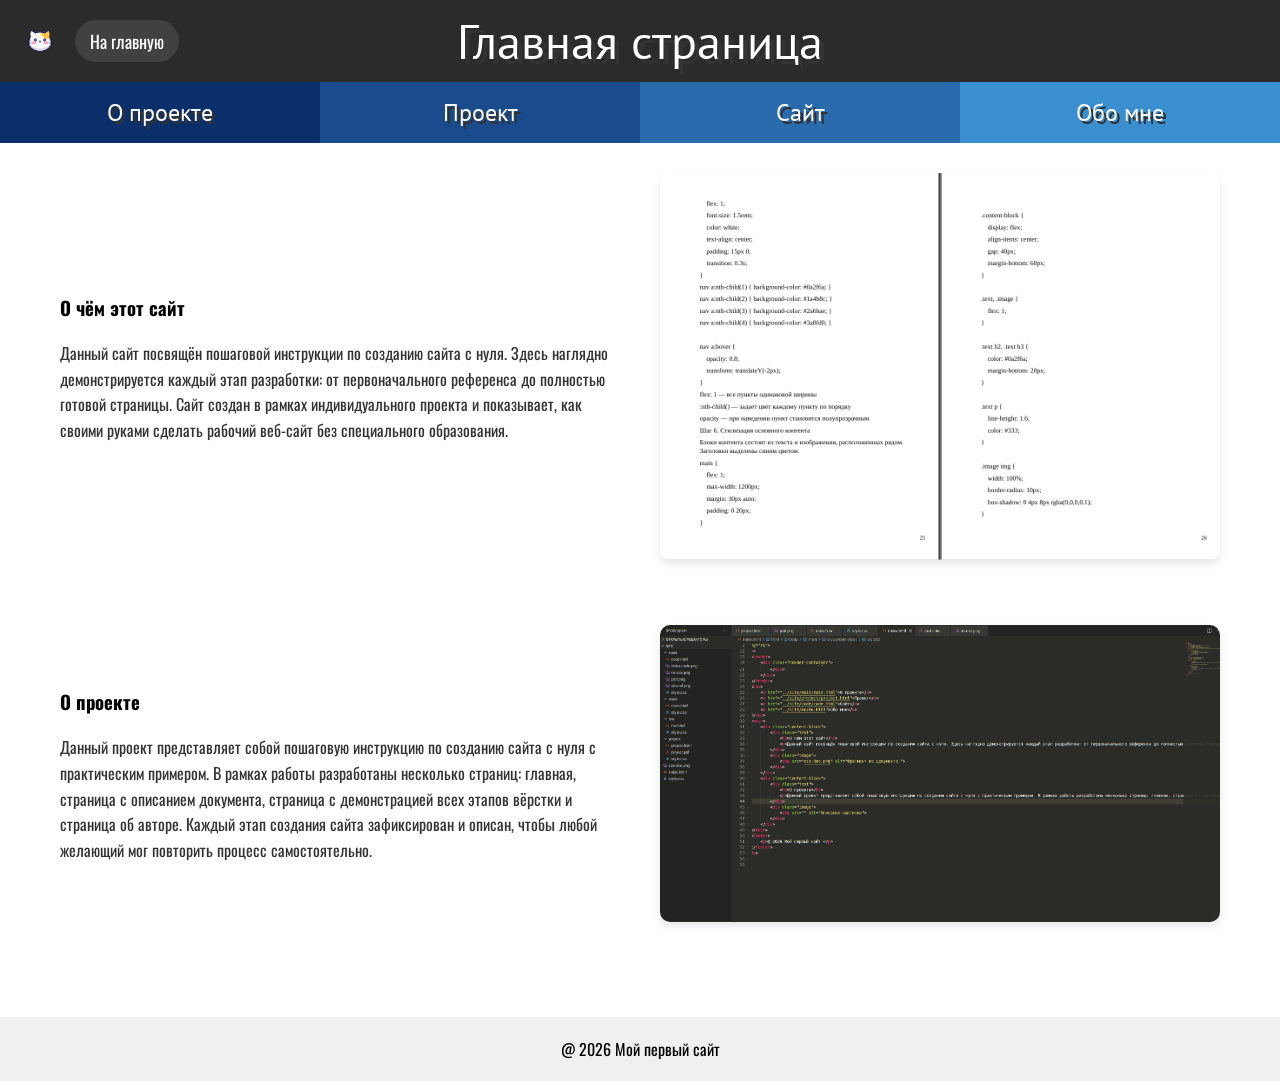
<file: index.html>
<!DOCTYPE html>
<html lang="ru"> 
    <head>
        <meta charset="UTF-8">
        <title>Проект: как создать сайт с нуля</title>
        <meta name="viewport" content="width=device-width, initial-scale=1.0">
        <link rel="stylesheet" href="i-style.css">
        <link rel="preconnect" href="https://fonts.googleapis.com">
        <link rel="preconnect" href="https://fonts.gstatic.com" crossorigin>
        <link href="https://fonts.googleapis.com/css2?family=Oswald:wght@200..700&family=PT+Sans:ital,wght@0,400;0,700;1,400;1,700&display=swap" rel="stylesheet">
    </head>
    <body>
        <header>
            <div class="header-container">
                <div class="header-left">
                    <img src="logo-cat.png" alt="Логотип" class="site-logo">
                    <a href="index.html" class="home-link">На главную</a>
                </div>
                <h2>Главная страница</h2>
                <div class="header-right">
                </div>
            </div>
        </header>
        <nav>
            <a href="main/main.html">О проекте</a>
            <a href="project/project.html">Проект</a>
            <a href="code/code.html">Сайт</a>
            <a href="me/me.html">Обо мне</a>
        </nav>
        <main>
            <div class="content-block">
                <div class="text">
                    <h3>О чём этот сайт</h3>
                    <p>Данный сайт посвящён пошаговой инструкции по созданию сайта с нуля. Здесь наглядно демонстрируется каждый этап разработки: от первоначального референса до полностью готовой страницы. Сайт создан в рамках индивидуального проекта и показывает, как своими руками сделать рабочий веб-сайт без специального образования.</p>
                </div>
                <div class="image">
                    <img src="css-doc.png" alt="Фрагмент из документа.">
                </div>
            </div>
            <div class="content-block">
                <div class="text">
                    <h3>О проекте</h3>
                    <p>Данный проект представляет собой пошаговую инструкцию по созданию сайта с нуля с практическим примером. В рамках работы разработаны несколько страниц: главная, страница с описанием документа, страница с демонстрацией всех этапов вёрстки и страница об авторе. Каждый этап создания сайта зафиксирован и описан, чтобы любой желающий мог повторить процесс самостоятельно.</p>
                </div>
                <div class="image">
                    <img src="vs.png" alt="Окно VS Code">
                </div>
            </div>
        </main>
        <footer>
            <p>@ 2026 Мой первый сайт </p>
        </footer> 
    </body>

</html>
</file>
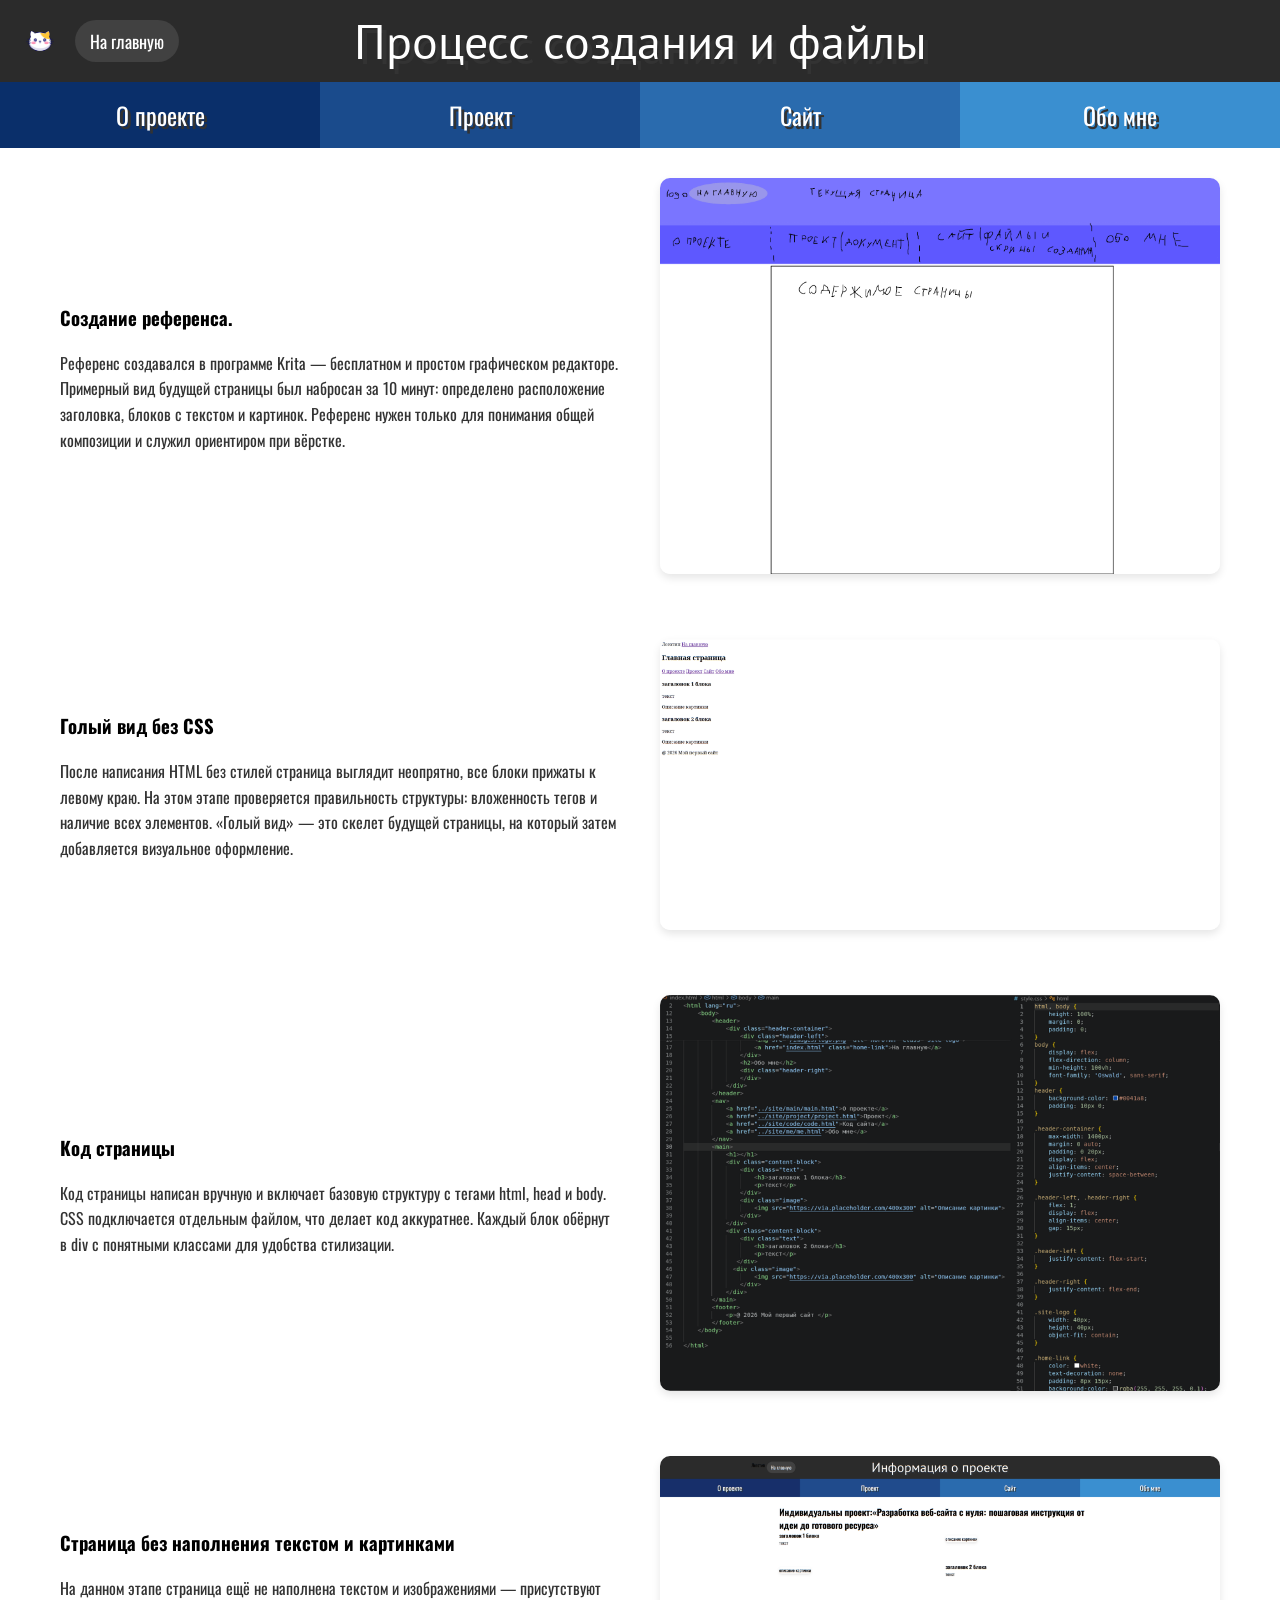
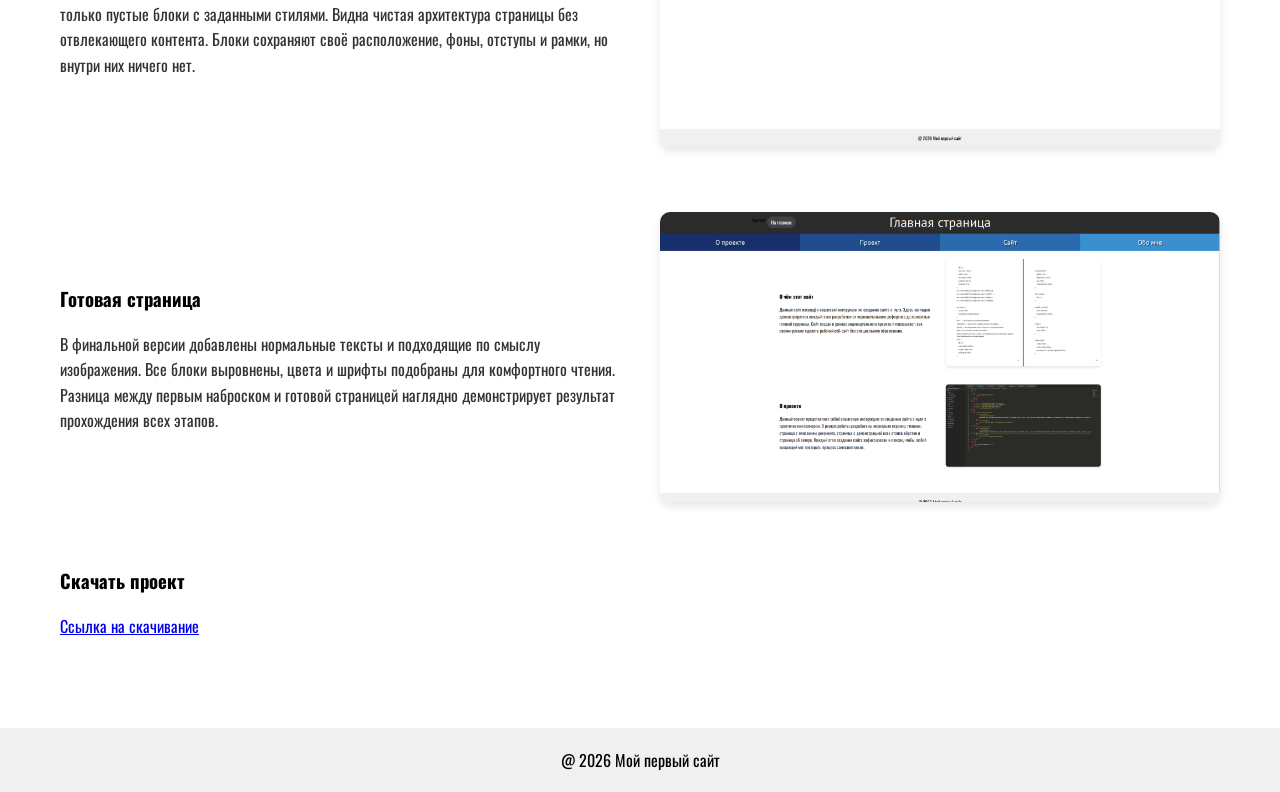
<file: code/code.html>
<!DOCTYPE html>
<html lang="ru"> 
    <head>
        <meta charset="UTF-8">
        <title>Проект: как создать сайт с нуля</title>
        <meta name="viewport" content="width=device-width, initial-scale=1.0">
        <link rel="stylesheet" href="c-style.css">
        <link rel="preconnect" href="https://fonts.googleapis.com">
        <link rel="preconnect" href="https://fonts.gstatic.com" crossorigin>
        <link href="https://fonts.googleapis.com/css2?family=Oswald:wght@200..700&family=PT+Sans:ital,wght@0,400;0,700;1,400;1,700&display=swap" rel="stylesheet">
    </head>
    <body>
        <header>
            <div class="header-container">
                <div class="header-left">
                    <img src="../logo-cat.png" alt="Логотип" class="site-logo">
                    <a href="../index.html" class="home-link">На главную</a>
                </div>
                <h2>Процесс создания и файлы</h2> 
                <div class="header-right">
                </div>
            </div>
        </header>
        <nav>
            <a href="../main/main.html">О проекте</a>
            <a href="../project/project.html">Проект</a>
            <a href="../code/code.html">Сайт</a>
            <a href="../me/me.html">Обо мне</a>
        </nav>
        <main>
             <h1></h1>
            <div class="content-block">
                <div class="text">
                    <h3>Создание референса.</h3>
                    <p>Референс создавался в программе Krita — бесплатном и простом графическом редакторе. Примерный вид будущей страницы был набросан за 10 минут: определено расположение заголовка, блоков с текстом и картинок. Референс нужен только для понимания общей композиции и служил ориентиром при вёрстке.</p>
                </div>
                <div class="image">
                    <img src="site-ref.png" alt="Примерный вид сайта нарисованный в программе Krita за 10 минут">
                </div>
            </div>
            <div class="content-block">
                <div class="text">
                    <h3>Голый вид без CSS</h3>
                    <p>После написания HTML без стилей страница выглядит неопрятно, все блоки прижаты к левому краю. На этом этапе проверяется правильность структуры: вложенность тегов и наличие всех элементов. «Голый вид» — это скелет будущей страницы, на который затем добавляется визуальное оформление.</p>
                </div>
                <div class="image">
                    <img src="no-css.png" alt="Страница сайта без стилей CSS">
                </div>
            </div>
            <div class="content-block">
                <div class="text">
                    <h3>Код страницы</h3>
                    <p>Код страницы написан вручную и включает базовую структуру с тегами html, head и body. CSS подключается отдельным файлом, что делает код аккуратнее. Каждый блок обёрнут в div с понятными классами для удобства стилизации.</p>
                </div>
                <div class="image">
                    
                    <img src="index-code.png" alt="Код главной страницы сайта">
                </div>
            </div>
            <div class="content-block">
                <div class="text">
                    <h3>Страница без наполнения текстом и картинками</h3>
                    <p>На данном этапе страница ещё не наполнена текстом и изображениями — присутствуют только пустые блоки с заданными стилями. Видна чистая архитектура страницы без отвлекающего контента. Блоки сохраняют своё расположение, фоны, отступы и рамки, но внутри них ничего нет.</p>
                </div>
                <div class="image">
                    <img src="part.png" alt="Страница сайта без наполнения">
                </div>
            </div>
            <div class="content-block">
                <div class="text">
                    <h3>Готовая страница</h3>
                    <p>В финальной версии добавлены нормальные тексты и подходящие по смыслу изображения. Все блоки выровнены, цвета и шрифты подобраны для комфортного чтения. Разница между первым наброском и готовой страницей наглядно демонстрирует результат прохождения всех этапов.</p>
                </div>
                <div class="image">
                    <img src="compl.png" alt="Готовая страница">
                </div>
            </div>
            <div class="content-block">
                <div class="text">
                    <h3>Скачать проект</h3>
                    <a href ="site.zip">Ссылка на скачивание</a>
                </div>
            </div>
        </main>
        <footer>
            <p>@ 2026 Мой первый сайт </p>
        </footer> 
    </body>
</html>
</file>
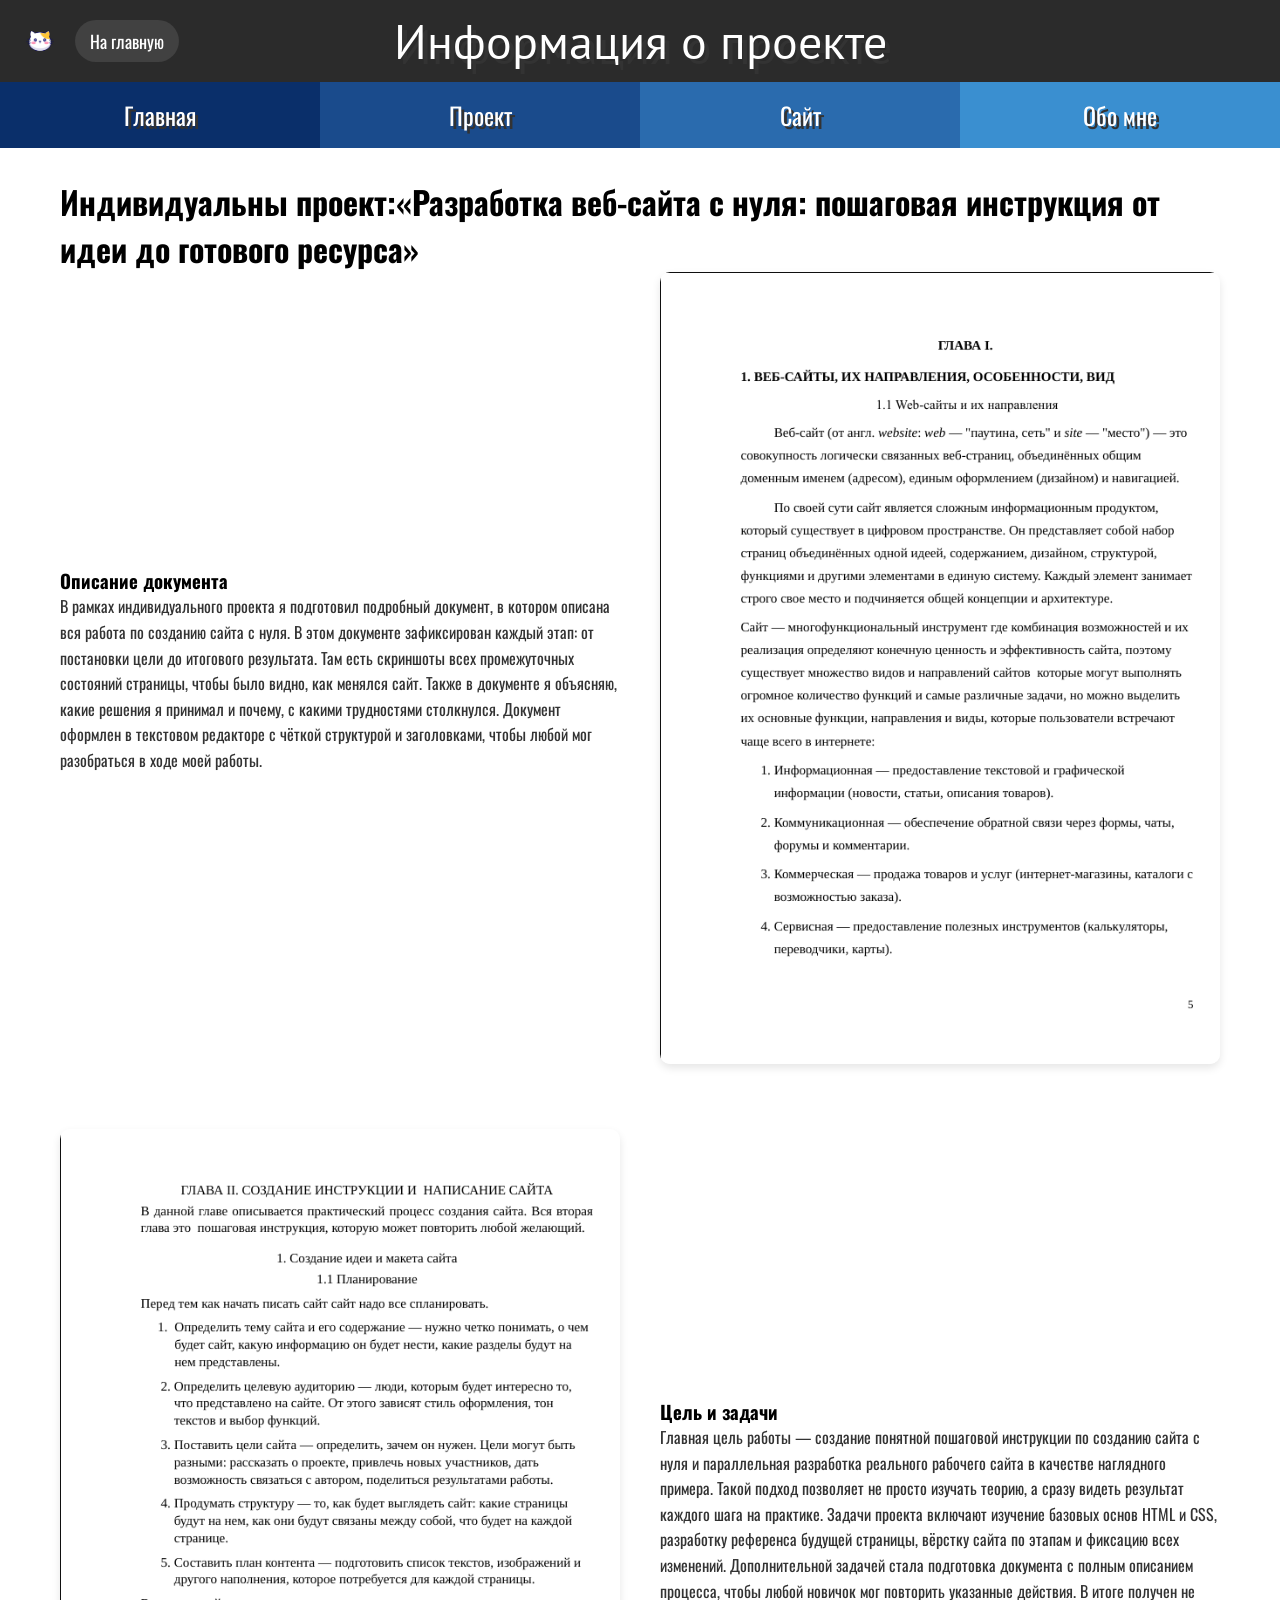
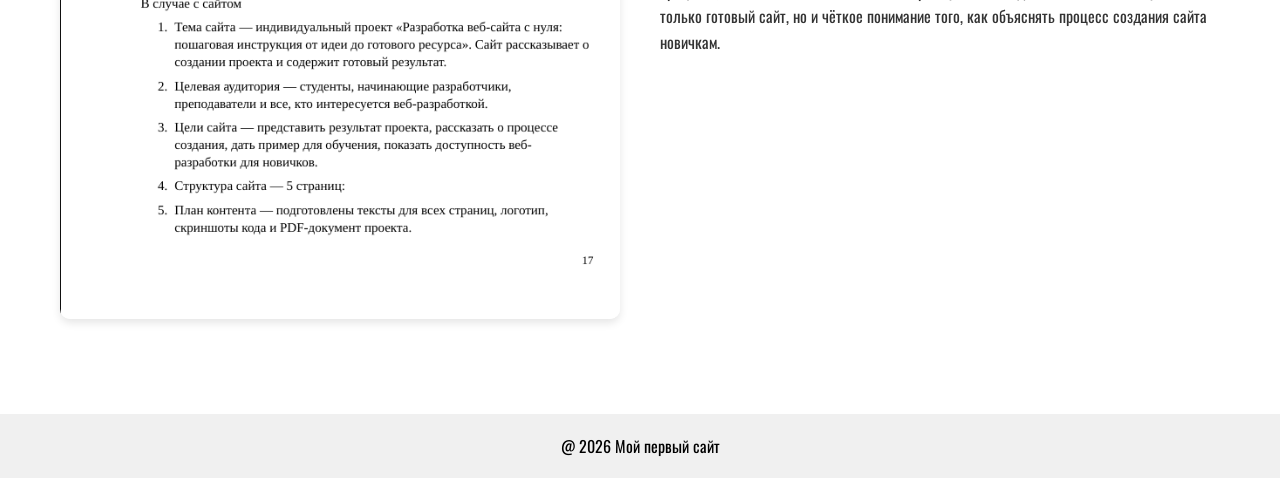
<file: main/main.html>
<!DOCTYPE html>
<html lang="ru"> 
    <head>
        <meta charset="UTF-8">
        <title>Проект: как создать сайт с нуля</title>
        <meta name="viewport" content="width=device-width, initial-scale=1.0">
        <link rel="stylesheet" href="ma-style.css">
        <link rel="preconnect" href="https://fonts.googleapis.com">
        <link rel="preconnect" href="https://fonts.gstatic.com" crossorigin>
        <link href="https://fonts.googleapis.com/css2?family=Oswald:wght@200..700&family=PT+Sans:ital,wght@0,400;0,700;1,400;1,700&display=swap" rel="stylesheet">
    </head>
    <body>
        <header>
            <div class="header-container">
                <div class="header-left">
                    <img src="../logo-cat.png" alt="Логотип" class="site-logo">
                    <a href="../index.html" class="home-link">На главную</a>
                </div>
                <h2>Информация о проекте</h2>
                <div class="header-right">
                </div>
            </div>
        </header>
        <nav>
            <a href="../index.html">Главная</a>
            <a href="../project/project.html">Проект</a>
            <a href="../code/code.html">Сайт</a>
            <a href="../me/me.html">Обо мне</a>
        </nav>
        <main>
            <h1>Индивидуальны проект:«Разработка веб-сайта с нуля: пошаговая инструкция от идеи до готового ресурса»</h1>
            <div class="content-block">
                <div class="text">
                    <h3>Описание документа</h3>
                    <p>В рамках индивидуального проекта я подготовил подробный документ, в котором описана вся работа по созданию сайта с нуля. В этом документе зафиксирован каждый этап: от постановки цели до итогового результата. Там есть скриншоты всех промежуточных состояний страницы, чтобы было видно, как менялся сайт. Также в документе я объясняю, какие решения я принимал и почему, с какими трудностями столкнулся. Документ оформлен в текстовом редакторе с чёткой структурой и заголовками, чтобы любой мог разобраться в ходе моей работы.</p>
                </div>
                <div class="image">
                    <img src="p1.png" alt="описание картинки">
                </div>
            </div>
            <div class="content-block reverse">
                <div class="text">
                    <h3>Цель и задачи</h3>
                    <p>Главная цель работы — создание понятной пошаговой инструкции по созданию сайта с нуля и параллельная разработка реального рабочего сайта в качестве наглядного примера. Такой подход позволяет не просто изучать теорию, а сразу видеть результат каждого шага на практике. Задачи проекта включают изучение базовых основ HTML и CSS, разработку референса будущей страницы, вёрстку сайта по этапам и фиксацию всех изменений. Дополнительной задачей стала подготовка документа с полным описанием процесса, чтобы любой новичок мог повторить указанные действия. В итоге получен не только готовый сайт, но и чёткое понимание того, как объяснять процесс создания сайта новичкам.</p>
               </div>
              <div class="image">
                    <img src="p2.png" alt="описание картинки">
                </div>
            </div>
        </main>
        <footer>
            <p>@ 2026 Мой первый сайт </p>
        </footer> 
    </body>

</html>
</file>
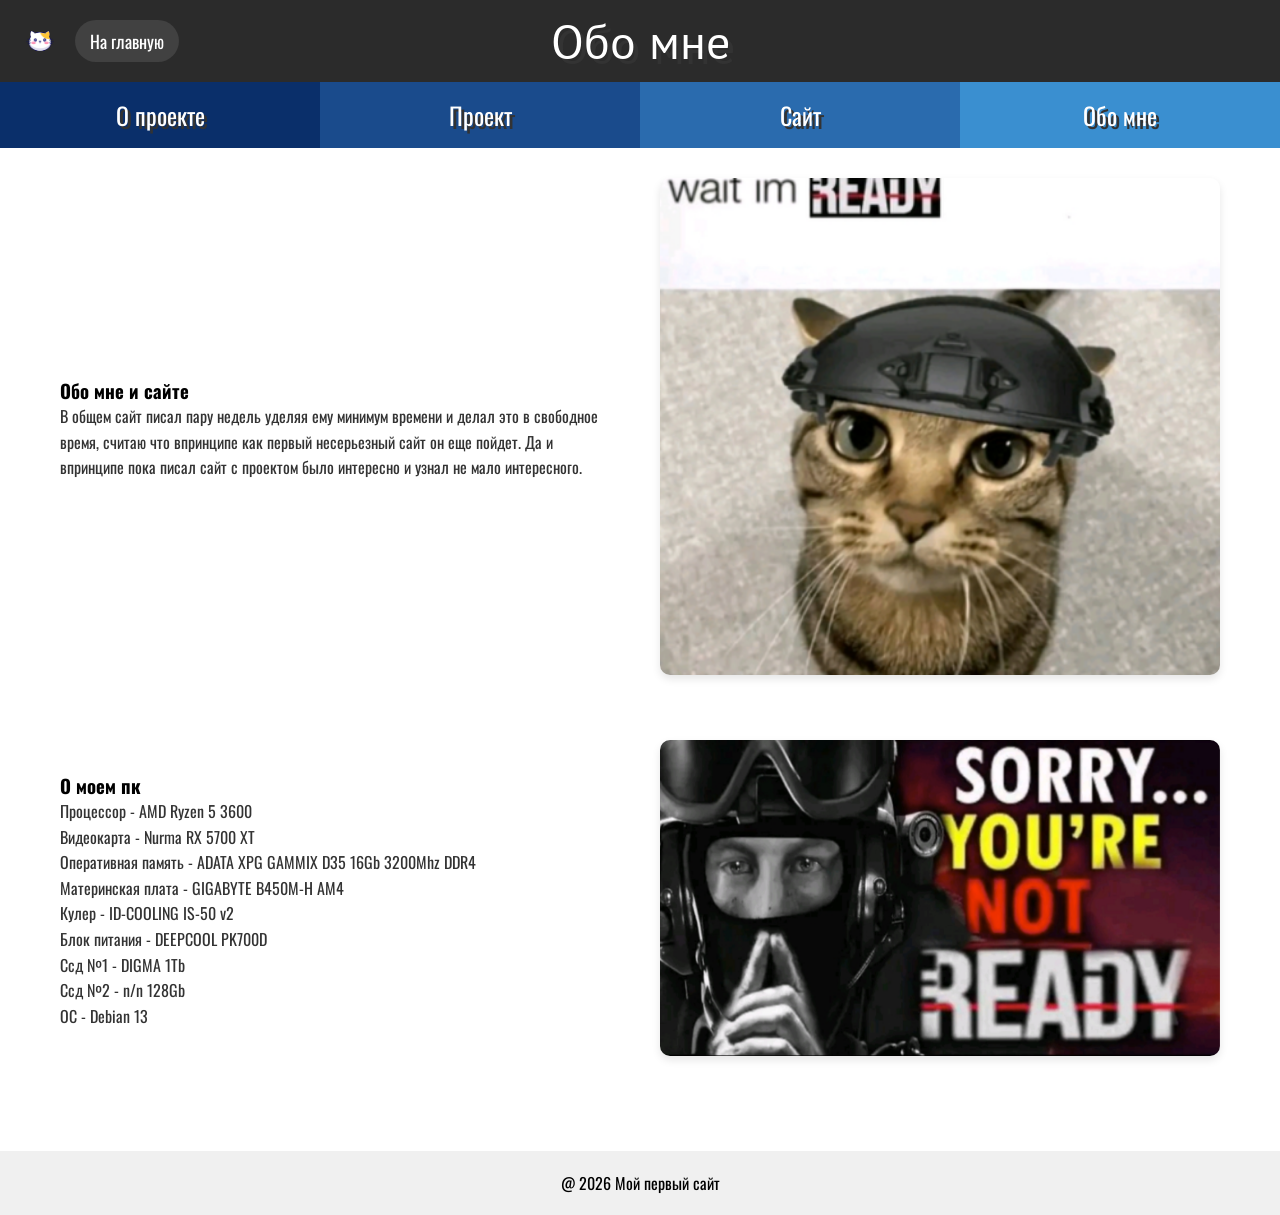
<file: me/me.html>
<!DOCTYPE html>
<html lang="ru"> 
    <head>
        <meta charset="UTF-8">
        <title>Проект: как создать сайт с нуля</title>
        <meta name="viewport" content="width=device-width, initial-scale=1.0">
        <link rel="stylesheet" href="me-style.css">
        <link rel="preconnect" href="https://fonts.googleapis.com">
        <link rel="preconnect" href="https://fonts.gstatic.com" crossorigin>
        <link href="https://fonts.googleapis.com/css2?family=Oswald:wght@200..700&family=PT+Sans:ital,wght@0,400;0,700;1,400;1,700&display=swap" rel="stylesheet">
    </head>
    <body>
        <header>
            <div class="header-container">
                <div class="header-left">
                    <img src="../logo-cat.png" alt="Логотип" class="site-logo">
                    <a href="../index.html" class="home-link">На главную</a>
                </div>
                <h2>Обо мне</h2>
                <div class="header-right">
                </div>
            </div>
        </header>
        <nav>
            <a href="../main/main.html">О проекте</a>
            <a href="../project/project.html">Проект</a>
            <a href="../code/code.html">Сайт</a>
            <a href="../me/me.html">Обо мне</a>
        </nav>
        <main>
            <h1></h1>
            <div class="content-block">
                <div class="text">
                    <h3>Обо мне и сайте</h3>
                    <p>В общем сайт писал пару недель уделяя ему минимум времени и делал это в свободное время, считаю что впринципе как первый несерьезный сайт он еще пойдет. Да и впринципе пока писал сайт с проектом было интересно и узнал не мало интересного. </p>
                </div>
                <div class="image">
                    <img src="im-ready.png" alt="Я готов?">
                </div>
            </div>
            <div class="content-block">
                <div class="text">
                    <h3>О моем пк</h3>
                    <p>Процессор - AMD Ryzen 5 3600<br>
                    Видеокарта - Nurma RX 5700 XT<br>
                    Оперативная память - ADATA XPG GAMMIX D35 16Gb 3200Mhz DDR4<br>
                    Материнская плата - GIGABYTE B450M-H AM4<br>
                    Кулер - ID-COOLING IS-50 v2<br>
                    Блок питания - DEEPCOOL PK700D<br>
                    Ссд №1 - DIGMA 1Tb<br>
                    Ссд №2 - n/n 128Gb<br>
                    ОС - Debian 13<br>
                    </p>
               </div>
              <div class="image">
                    <img src="sorry.png" alt="Он не готов">
                </div>
            </div>
        </main>
        <footer>
            <p>@ 2026 Мой первый сайт </p>
        </footer> 
    </body>

</html>
</file>
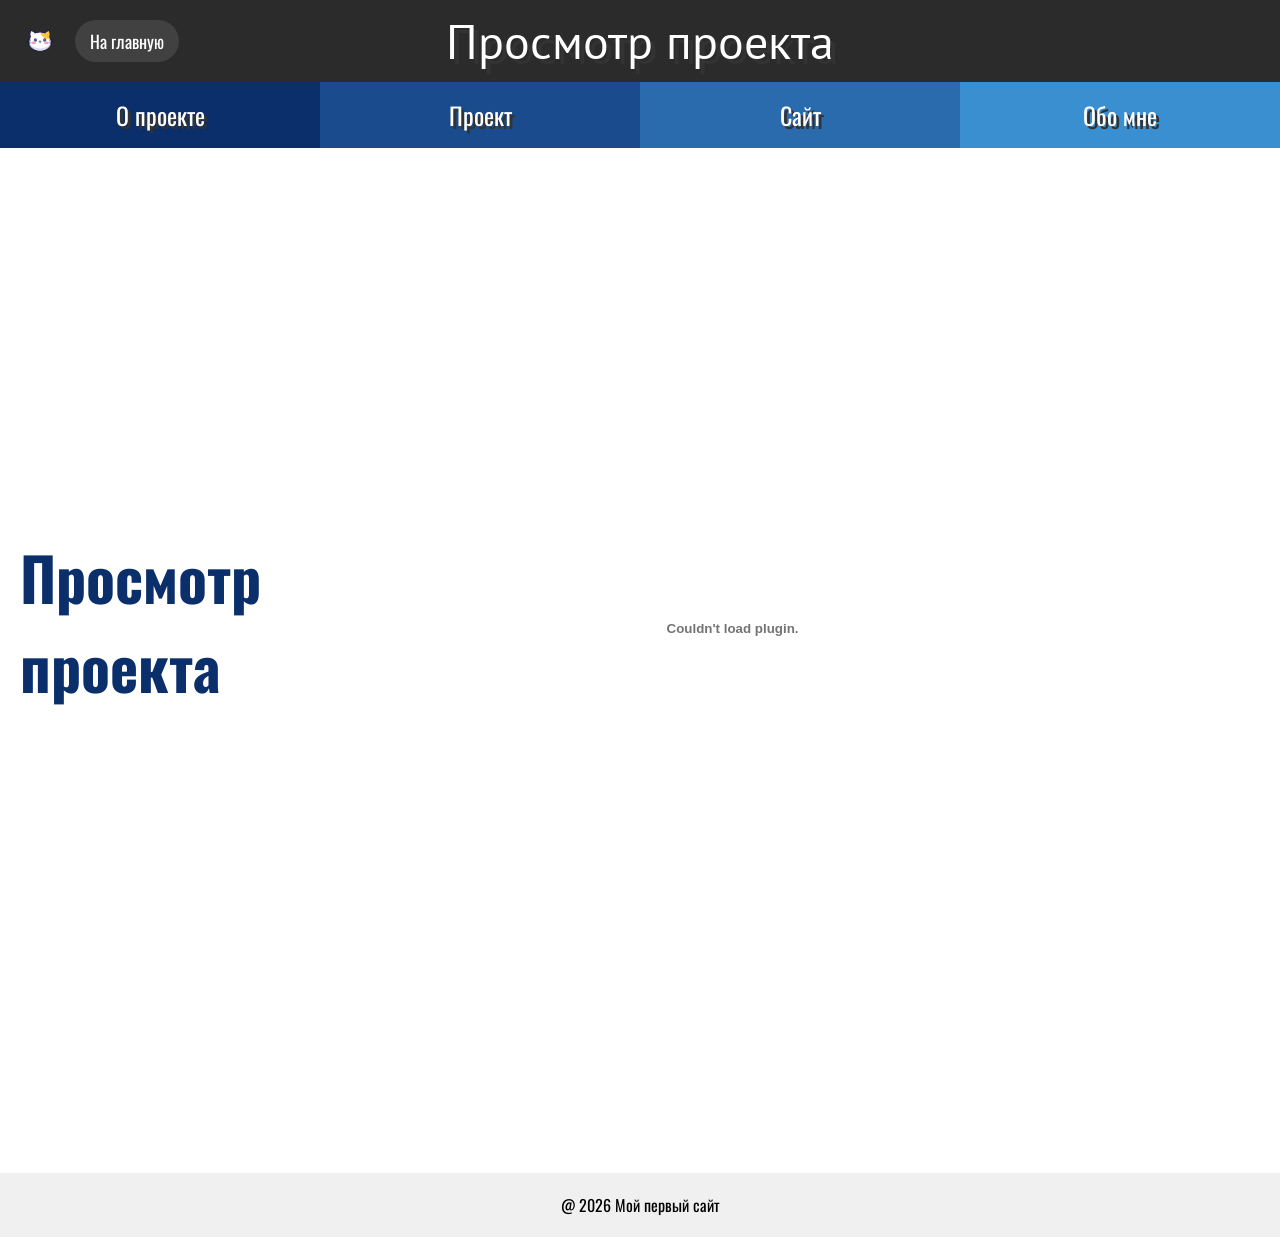
<file: project/project.html>
<!DOCTYPE html>
<html lang="ru"> 
    <head>
        <meta charset="UTF-8">
        <title>Проект: как создать сайт с нуля</title>
        <meta name="viewport" content="width=device-width, initial-scale=1.0">
        <link rel="stylesheet" href="p-style.css">
        <link rel="preconnect" href="https://fonts.googleapis.com">
        <link rel="preconnect" href="https://fonts.gstatic.com" crossorigin>
        <link href="https://fonts.googleapis.com/css2?family=Oswald:wght@200..700&family=PT+Sans:ital,wght@0,400;0,700;1,400;1,700&display=swap" rel="stylesheet">
    </head>
    <body>
        <header>
            <div class="header-container">
                <div class="header-left">
                    <img src="../logo-cat.png" alt="Логотип" class="site-logo">
                    <a href="../index.html" class="home-link">На главную</a>
                </div>
                <h2>Просмотр проекта</h2>
                <div class="header-right">
                </div>
            </div>
        </header>
        <nav>
            <a href="../main/main.html">О проекте</a>
            <a href="../project/project.html">Проект</a>
            <a href="../code/code.html">Сайт</a>
            <a href="../me/me.html">Обо мне</a>
        </nav>
        <main>
            <div class="content-block">
                <div class="text">
                    <h2>Просмотр проекта</h2>
                </div>
                <div class="image">
                    <div class="pdf-viewer">
                        <embed src="project.pdf" 
                   type="application/pdf" 
                   width="90%" 
                   height="900px" />
                    </div>
                </div>
            </div>
        </main>
        <footer>
            <p>@ 2026 Мой первый сайт </p>
        </footer> 
    </body>

</html>
</file>
<file: i-style.css>
* {
    margin: 0;
    padding: 0;
    box-sizing: border-box;
}
html, body {
    height: 100%;
    margin: 0;
    padding: 0;
}
body {
    display: flex;
    flex-direction: column;
    min-height: 100vh;
    font-family: 'Oswald', sans-serif;
}
header {
    background-color: #2b2b2b;
    padding: 10px 0;
}

.header-container {
    max-width: 1400px;
    margin: 0 auto;
    padding: 0 20px;
    display: flex;
    align-items: center;
    justify-content: space-between;
}

.header-left, .header-right {
    flex: 1;
    display: flex;
    align-items: center;
    gap: 15px;
}

.header-left {
    justify-content: flex-start;
}

.header-right {
    justify-content: flex-end;
}

.site-logo {
    width: 40px;
    height: 40px;
    object-fit: contain;
}

.home-link {
    color: white;
    text-decoration: none;
    padding: 8px 15px;
    background-color: rgba(255, 255, 255, 0.1);
    border-radius: 30px;
    transition: 0.3s;
    font-size: 1.1rem;
    white-space: nowrap;
}

.home-link:hover {
    background-color: rgba(255, 255, 255, 0.2);
    transform: translateY(-2px);
}

header h2 {
    font-family: 'PT Sans', sans-serif;
    font-weight: 400;
    color: white;
    font-size: 3rem;
    text-align: right;
    text-shadow: 5px 5px #333;
    margin: 0;
}


@media (max-width: 768px) {
    .header-container {
        flex-direction: column;
        gap: 10px;
        padding: 10px;
    }
    
    .header-left {
        width: 100%;
        justify-content: center;
    }
    
    .header-right {
        display: none; 
    }
    
    header h2 {
        font-size: 2.5rem;
        margin: 5px 0;
    }
    
    .site-logo {
        width: 35px;
        height: 35px;
    }
}
nav {
    display: flex;
    padding: 0;
    width: 100%;
}
nav a {
    font-family: 'PT Sans', sans-serif;
    flex: 1;
    font-size: 1.5rem;
    color: white;
    text-decoration: none;
    text-align: center;
    padding: 15px 0;
    margin: 0;
    display: flex;
    align-items: center;
    justify-content: center;
    transition: 0.3s;
    text-shadow: 3px 3px #333;
}
nav a:nth-child(1) { background-color: #0a2f6a; }
nav a:nth-child(2) { background-color: #1a4b8c; }
nav a:nth-child(3) { background-color: #2a6bae; }
nav a:nth-child(4) { background-color: #3a8fd0; }
nav a:hover {
    opacity: 0.8;
    transform: translateY(-2px);
}
main {
    flex: 1;
    max-width: 1200px;
    margin: 30px auto;
    padding: 0 20px;
    width: 100%;
}
.content-block {
    display: flex;
    align-items: center;
    gap: 40px;
    margin-bottom: 60px;
}
.text {
    flex: 1;
}
.text h3 {
    margin-bottom: 20px;
    font-size: 1.rem;
}
.text p {
    line-height: 1.6;
    color: #333;
}
.image {
    flex: 1;
}
.image img {
    width: 100%;
    height: auto;
    border-radius: 10px;
    box-shadow: 0 4px 8px rgba(0,0,0,0.1);
}
footer {
    background-color: #f0f0f0;
    padding: 20px;
    text-align: center;
}
@media (max-width: 768px) {
    .content-block {
        flex-direction: column;
    }
}
</file>
<file: code/c-style.css>
* {
    margin: 0;
    padding: 0;
    box-sizing: border-box;
}
html, body {
    height: 100%;
    margin: 0;
    padding: 0;
}
body {
    display: flex;
    flex-direction: column;
    min-height: 100vh;
    font-family: 'Oswald', sans-serif;
}
header {
    background-color: #2b2b2b;
    padding: 10px 0;
}

.header-container {
    max-width: 1400px;
    margin: 0 auto;
    padding: 0 20px;
    display: flex;
    align-items: center;
    justify-content: space-between;
}

.header-left, .header-right {
    flex: 1;
    display: flex;
    align-items: center;
    gap: 15px;
}

.header-left {
    justify-content: flex-start;
}

.header-right {
    justify-content: flex-end;
}

.site-logo {
    width: 40px;
    height: 40px;
    object-fit: contain;
}

.home-link {
    color: white;
    text-decoration: none;
    padding: 8px 15px;
    background-color: rgba(255, 255, 255, 0.1);
    border-radius: 30px;
    transition: 0.3s;
    font-size: 1.1rem;
    white-space: nowrap;
}

.home-link:hover {
    background-color: rgba(255, 255, 255, 0.2);
    transform: translateY(-2px);
}

header h2 {
    font-family: 'PT Sans', sans-serif;
    font-weight: 400;
    color: white;
    font-size: 3rem;
    text-align: center;
    text-shadow: 5px 5px #333;
    margin: 0;
}


@media (max-width: 768px) {
    .header-container {
        flex-direction: column;
        gap: 10px;
        padding: 10px;
    }
    
    .header-left {
        width: 100%;
        justify-content: center;
    }
    
    .header-right {
        display: none; 
    }
    
    header h2 {
        font-size: 2.5rem;
        margin: 5px 0;
    }
    
    .site-logo {
        width: 35px;
        height: 35px;
    }
}
nav {
    display: flex;
    padding: 0;
    width: 100%;
}
nav a {
    font-family: 'Oswald', sans-serif;
    flex: 1;
    font-size: 1.5rem;
    color: white;
    text-decoration: none;
    text-align: center;
    padding: 15px 0;
    margin: 0;
    display: flex;
    align-items: center;
    justify-content: center;
    transition: 0.3s;
    text-shadow: 3px 3px #333;
}
nav a:nth-child(1) { background-color: #0a2f6a; }
nav a:nth-child(2) { background-color: #1a4b8c; }
nav a:nth-child(3) { background-color: #2a6bae; }
nav a:nth-child(4) { background-color: #3a8fd0; }
nav a:hover {
    opacity: 0.8;
    transform: translateY(-2px);
}
main {
    flex: 1;
    max-width: 1200px;
    margin: 30px auto;
    padding: 0 20px;
    width: 100%;
}
.content-block {
    display: flex;
    align-items: center;
    gap: 40px;
    margin-bottom: 60px;
}
.text {
    flex: 1;
}
.text h3 {
    margin-bottom: 20px;
    font-size: 1.rem;
}
.text p {
    line-height: 1.6;
    color: #333;
}
.image {
    flex: 1;
}
.image img {
    width: 100%;
    height: auto;
    border-radius: 10px;
    box-shadow: 0 4px 8px rgba(0,0,0,0.1);
}
footer {
    background-color: #f0f0f0;
    padding: 20px;
    text-align: center;
}
@media (max-width: 768px) {
    .content-block {
        flex-direction: column;
    }
}
</file>
<file: main/ma-style.css>
* {
    margin: 0;
    padding: 0;
    box-sizing: border-box;
}
html, body {
    height: 100%;
    margin: 0;
    padding: 0;
}
body {
    display: flex;
    flex-direction: column;
    min-height: 100vh;
    font-family: 'Oswald', sans-serif;
}
header {
    background-color: #2b2b2b;
    padding: 10px 0;
}

.header-container {
    max-width: 1400px;
    margin: 0 auto;
    padding: 0 20px;
    display: flex;
    align-items: center;
    justify-content: space-between;
}

.header-left, .header-right {
    flex: 1;
    display: flex;
    align-items: center;
    gap: 15px;
}

.header-left {
    justify-content: flex-start;
}

.header-right {
    justify-content: flex-end;
}

.site-logo {
    width: 40px;
    height: 40px;
    object-fit: contain;
}

.home-link {
    color: white;
    text-decoration: none;
    padding: 8px 15px;
    background-color: rgba(255, 255, 255, 0.1);
    border-radius: 30px;
    transition: 0.3s;
    font-size: 1.1rem;
    white-space: nowrap;
}

.home-link:hover {
    background-color: rgba(255, 255, 255, 0.2);
    transform: translateY(-2px);
}

header h2 {
    font-family: 'PT Sans', sans-serif;
    font-weight: 400;
    color: white;
    font-size: 3rem;
    text-align: center;
    text-shadow: 5px 5px #333;
    margin: 0;
}


@media (max-width: 768px) {
    .header-container {
        flex-direction: column;
        gap: 10px;
        padding: 10px;
    }
    
    .header-left {
        width: 100%;
        justify-content: center;
    }
    
    .header-right {
        display: none;
    }
    
    header h2 {
        font-size: 2.5rem;
        margin: 5px 0;
    }
    
    .site-logo {
        width: 35px;
        height: 35px;
    }
}
nav {
    display: flex;
    background-color: rgb(25, 67, 109);
    padding: 0;
    width: 100%;
}
nav a {
    font-family: 'Oswald', sans-serif;
    flex: 1;
    font-size: 1.5rem;
    color: white;
    text-decoration: none;
    text-align: center;
    padding: 15px 0;
    margin: 0;
    display: flex;
    align-items: center;
    justify-content: center;
    transition: 0.3s;
    text-shadow: 3px 3px #333;
}
nav a:nth-child(1) { background-color: #0a2f6a; }
nav a:nth-child(2) { background-color: #1a4b8c; }
nav a:nth-child(3) { background-color: #2a6bae; }
nav a:nth-child(4) { background-color: #3a8fd0; }
nav a:hover {
    opacity: 0.8;
    transform: translateY(-2px);
}
main {
    flex: 1;
    max-width: 1200px;
    margin: 30px auto;
    padding: 0 20px;
    width: 100%;
}
.content-block {
    display: flex;
    align-items: center;
    gap: 40px;
    margin-bottom: 60px;
}
.content-block.reverse {
    flex-direction: row-reverse;
}
.text {
    flex: 1;
}
.text h2 {
    color: #0a2f6a;
    margin-bottom: 20px;
}
.text p {
    line-height: 1.6;
    color: #333;
}
.image {
    flex: 1;
}
.image img {
    width: 100%;
    height: auto;
    border-radius: 10px;
    box-shadow: 0 4px 8px rgba(0,0,0,0.1);
}
footer {
    background-color: #f0f0f0;
    padding: 20px;
    text-align: center;
}
@media (max-width: 768px) {
    .content-block {
        flex-direction: column;
    }
    .content-block.reverse {
        flex-direction: column;
    }
}
</file>
<file: me/me-style.css>
* {
    margin: 0;
    padding: 0;
    box-sizing: border-box;
}
html, body {
    height: 100%;
    margin: 0;
    padding: 0;
}
body {
    display: flex;
    flex-direction: column;
    min-height: 100vh;
    font-family: 'Oswald', sans-serif;
}
header {
    background-color: #2b2b2b;
    padding: 10px 0;
}

.header-container {
    max-width: 1400px;
    margin: 0 auto;
    padding: 0 20px;
    display: flex;
    align-items: center;
    justify-content: space-between;
}

.header-left, .header-right {
    flex: 1;
    display: flex;
    align-items: center;
    gap: 15px;
}

.header-left {
    justify-content: flex-start;
}

.header-right {
    justify-content: flex-end;
}

.site-logo {
    width: 40px;
    height: 40px;
    object-fit: contain;
}

.home-link {
    color: white;
    text-decoration: none;
    padding: 8px 15px;
    background-color: rgba(255, 255, 255, 0.1);
    border-radius: 30px;
    transition: 0.3s;
    font-size: 1.1rem;
    white-space: nowrap;
}

.home-link:hover {
    background-color: rgba(255, 255, 255, 0.2);
    transform: translateY(-2px);
}

header h2 {
    font-family: 'PT Sans', sans-serif;
    font-weight: 400;
    color: white;
    font-size: 3rem;
    text-align: center;
    text-shadow: 5px 5px #333;
    margin: 0;
}


@media (max-width: 768px) {
    .header-container {
        flex-direction: column;
        gap: 10px;
        padding: 10px;
    }
    
    .header-left {
        width: 100%;
        justify-content: center;
    }
    
    .header-right {
        display: none; 
    }
    
    header h2 {
        font-size: 2.5rem;
        margin: 5px 0;
    }
    
    .site-logo {
        width: 35px;
        height: 35px;
    }
}
nav {
    display: flex;
    padding: 0;
    width: 100%;
}
nav a {
    font-family: 'Oswald', sans-serif;
    flex: 1;
    font-size: 1.5rem;
    color: white;
    text-decoration: none;
    text-align: center;
    padding: 15px 0;
    margin: 0;
    display: flex;
    align-items: center;
    justify-content: center;
    transition: 0.3s;
    text-shadow: 3px 3px #333;
}
nav a:nth-child(1) { background-color: #0a2f6a; }
nav a:nth-child(2) { background-color: #1a4b8c; }
nav a:nth-child(3) { background-color: #2a6bae; }
nav a:nth-child(4) { background-color: #3a8fd0; }
nav a:hover {
    opacity: 0.8;
    transform: translateY(-2px);
}
main {
    flex: 1;
    max-width: 1200px;
    margin: 30px auto;
    padding: 0 20px;
    width: 100%;
}
.content-block {
    display: flex;
    align-items: center;
    gap: 40px;
    margin-bottom: 60px;
}
.text {
    flex: 1;
}
.text h2 {
    color: #0a2f6a;
    margin-bottom: 20px;
}
.text p {
    line-height: 1.6;
    color: #333;
}
.image {
    flex: 1;
}
.image img {
    width: 100%;
    height: auto;
    border-radius: 10px;
    box-shadow: 0 4px 8px rgba(0,0,0,0.1);
}
footer {
    background-color: #f0f0f0;
    padding: 20px;
    text-align: center;
}
@media (max-width: 768px) {
    .content-block {
        flex-direction: column;
    }
    .content-block.reverse {
        flex-direction: column;
    }
}
</file>
<file: project/p-style.css>
* {
    margin: 0;
    padding: 0;
    box-sizing: border-box;
}
html, body {
    height: 100%;
    margin: 0;
    padding: 0;
}
body {
    display: flex;
    flex-direction: column;
    min-height: 100vh;
    font-family: 'Oswald', sans-serif;
}
header {
    background-color: #2b2b2b;
    padding: 10px 0;
}

.header-container {
    max-width: 1400px;
    margin: 0 auto;
    padding: 0 20px;
    display: flex;
    align-items: center;
    justify-content: space-between;
}

.header-left, .header-right {
    flex: 1;
    display: flex;
    align-items: center;
    gap: 15px;
}

.header-left {
    justify-content: flex-start;
}

.header-right {
    justify-content: flex-end;
}

.site-logo {
    width: 40px;
    height: 40px;
    object-fit: contain;
}

.home-link {
    color: white;
    text-decoration: none;
    padding: 8px 15px;
    background-color: rgba(255, 255, 255, 0.1);
    border-radius: 30px;
    transition: 0.3s;
    font-size: 1.1rem;
    white-space: nowrap;
}

.home-link:hover {
    background-color: rgba(255, 255, 255, 0.2);
    transform: translateY(-2px);
}

header h2 {
    font-family: 'PT Sans', sans-serif;
    font-weight: 400;
    color: white;
    font-size: 3rem;
    text-align: center;
    text-shadow: 5px 5px #333;
    margin: 0;
}
@media (max-width: 768px) {
    .header-container {
        flex-direction: column;
        gap: 10px;
        padding: 10px;
    }
    
    .header-left {
        width: 100%;
        justify-content: center;
    }
    
    .header-right {
        display: none; 
    }
    
    header h2 {
        font-size: 2.5rem;
        margin: 5px 0;
    }
    
    .site-logo {
        width: 35px;
        height: 35px;
    }
}
nav {
    display: flex;
    padding: 0;
    width: 100%;
}
nav a {
    font-family: 'Oswald', sans-serif;
    flex: 1;
    font-size: 1.5rem;
    color: white;
    text-decoration: none;
    text-align: center;
    padding: 15px 0;
    margin: 0;
    display: flex;
    align-items: center;
    justify-content: center;
    transition: 0.3s;
    text-shadow: 3px 3px #333;
}
nav a:nth-child(1) { background-color: #0a2f6a; }
nav a:nth-child(2) { background-color: #1a4b8c; }
nav a:nth-child(3) { background-color: #2a6bae; }
nav a:nth-child(4) { background-color: #3a8fd0; }
nav a:hover {
    opacity: 0.8;
    transform: translateY(-2px);
}
main {
    background-color:rgb(255, 255, 255);
    flex: 1;
    margin: 30px auto;
    padding: 0 20px;
    width: 100%;
}
.content-block {
    display: flex;
    align-items: center;
    gap: 40px;
    margin-bottom: 60px;
}
.text {
    flex: 0.1;
}
.text h2 {
    color: #0a2f6a;
    margin-bottom: 20px;
    font-size: 60px;
}
.text p {
    line-height: 1.6;
    color: #333;
}
.text a{
    text-decoration:double;
    font-size: 40px;
    font-weight: 400;
    color: #330f0f;
}
.image {
    flex: 1;
}
.image img {
    width: 100%;
    height: auto;
    border-radius: 10px;
    box-shadow: 0 4px 8px rgba(0,0,0,0.1);
}
footer {
    background-color: #f0f0f0;
    padding: 20px;
    text-align: center;
}
@media (max-width: 768px) {
    .content-block {
        flex-direction: column;
    }
    .content-block.reverse {
        flex-direction: column;
    }
}
</file>
